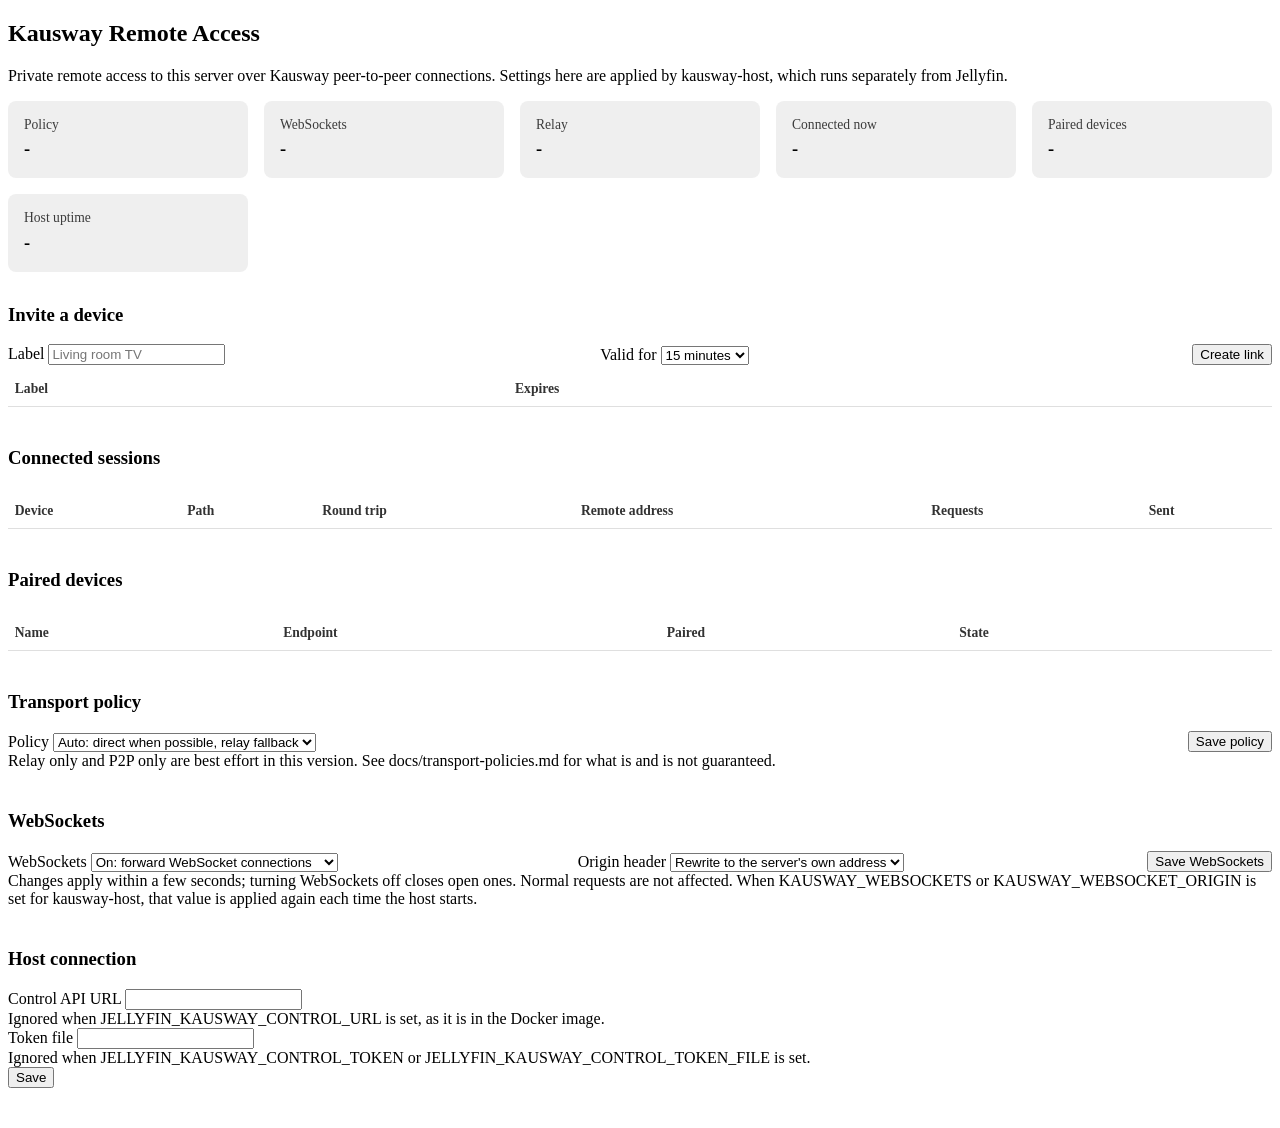
<file: jellyfin-plugin/Jellyfin.Plugin.Kausway/Configuration/configPage.html>
<!DOCTYPE html>
<html lang="en">
<head>
    <meta charset="utf-8">
    <title>Kausway Remote Access</title>
</head>
<body>
    <div id="KauswayConfigPage" data-role="page" class="page type-interior pluginConfigurationPage" data-require="emby-input,emby-button,emby-select">
        <style>
            #KauswayConfigPage .kausway-grid { display: grid; grid-template-columns: repeat(auto-fit, minmax(13em, 1fr)); gap: 1em; margin: 1em 0 2em; }
            #KauswayConfigPage .kausway-card { padding: 1em; border-radius: 0.5em; background: rgba(127, 127, 127, 0.12); transition: background 0.2s ease; }
            #KauswayConfigPage .kausway-card:hover { background: rgba(127, 127, 127, 0.18); }
            #KauswayConfigPage .kausway-card-label { font-size: 0.85em; opacity: 0.75; margin-bottom: 0.4em; }
            #KauswayConfigPage .kausway-card-value { font-size: 1.15em; font-weight: 600; word-break: break-all; line-height: 1.3; }
            #KauswayConfigPage .kausway-notice { padding: 0.8em 1em; border-radius: 0.5em; margin: 1em 0; line-height: 1.5; }
            #KauswayConfigPage .kausway-notice-warn { background: rgba(230, 160, 20, 0.18); border-left: 4px solid #e6a014; }
            #KauswayConfigPage .kausway-notice-error { background: rgba(220, 60, 50, 0.18); border-left: 4px solid #dc3c32; }
            #KauswayConfigPage .kausway-table { width: 100%; border-collapse: collapse; margin-top: 0.5em; }
            #KauswayConfigPage .kausway-table th, #KauswayConfigPage .kausway-table td { text-align: left; padding: 0.6em 0.5em; border-bottom: 1px solid rgba(127, 127, 127, 0.25); vertical-align: middle; }
            #KauswayConfigPage .kausway-table th { font-weight: 600; font-size: 0.85em; opacity: 0.8; }
            #KauswayConfigPage .kausway-table tr { transition: background 0.15s ease; }
            #KauswayConfigPage .kausway-table tbody tr:hover { background: rgba(127, 127, 127, 0.1); }
            #KauswayConfigPage .kausway-mono { font-family: monospace; font-size: 0.9em; }
            #KauswayConfigPage .kausway-pill { display: inline-block; padding: 0.15em 0.6em; border-radius: 1em; font-size: 0.85em; font-weight: 600; }
            #KauswayConfigPage .kausway-pill-direct { background: rgba(40, 170, 90, 0.25); }
            #KauswayConfigPage .kausway-pill-relay { background: rgba(40, 120, 220, 0.25); }
            #KauswayConfigPage .kausway-pill-unknown, #KauswayConfigPage .kausway-pill-revoked { background: rgba(127, 127, 127, 0.25); }
            #KauswayConfigPage .kausway-pill-active { background: rgba(40, 170, 90, 0.25); }
            #KauswayConfigPage .kausway-empty { opacity: 0.7; padding: 0.8em 0; }
            #KauswayConfigPage .kausway-row { display: flex; flex-wrap: wrap; gap: 1em; align-items: flex-end; }
            #KauswayConfigPage .kausway-row > .inputContainer, #KauswayConfigPage .kausway-row > .selectContainer { flex: 1 1 14em; margin-bottom: 0; }
            #KauswayConfigPage textarea.kausway-link { width: 100%; box-sizing: border-box; min-height: 5em; font-family: monospace; font-size: 0.85em; padding: 0.6em; border-radius: 0.3em; resize: vertical; }
            #KauswayConfigPage .kausway-section { margin-bottom: 2.5em; }
            #KauswayConfigPage .kausway-hidden { display: none; }
            #KauswayConfigPage .kausway-scroll { overflow-x: auto; }
        </style>
        <div data-role="content">
            <div class="content-primary">
                <h2 class="sectionTitle">Kausway Remote Access</h2>
                <p>Private remote access to this server over Kausway peer-to-peer connections. Settings here are applied by kausway-host, which runs separately from Jellyfin.</p>

                <div id="kauswayError" class="kausway-notice kausway-notice-error kausway-hidden" role="alert"></div>
                <div id="kauswayRestart" class="kausway-notice kausway-notice-warn kausway-hidden">
                    The saved policy needs an kausway-host restart before it takes effect. In Docker, restart the container.
                </div>

                <div class="kausway-grid">
                    <div class="kausway-card"><div class="kausway-card-label">Policy</div><div class="kausway-card-value" id="kauswayPolicyValue">-</div></div>
                    <div class="kausway-card"><div class="kausway-card-label">WebSockets</div><div class="kausway-card-value" id="kauswayWebSocketValue">-</div></div>
                    <div class="kausway-card"><div class="kausway-card-label">Relay</div><div class="kausway-card-value" id="kauswayRelayValue">-</div></div>
                    <div class="kausway-card"><div class="kausway-card-label">Connected now</div><div class="kausway-card-value" id="kauswaySessionsValue">-</div></div>
                    <div class="kausway-card"><div class="kausway-card-label">Paired devices</div><div class="kausway-card-value" id="kauswayDevicesValue">-</div></div>
                    <div class="kausway-card"><div class="kausway-card-label">Host uptime</div><div class="kausway-card-value" id="kauswayUptimeValue">-</div></div>
                </div>

                <div class="kausway-section">
                    <h3 class="sectionTitle">Invite a device</h3>
                    <form id="kauswayInviteForm">
                        <div class="kausway-row">
                            <div class="inputContainer">
                                <label class="inputLabel inputLabelUnfocused" for="kauswayInviteLabel">Label</label>
                                <input id="kauswayInviteLabel" type="text" is="emby-input" maxlength="64" required placeholder="Living room TV" />
                            </div>
                            <div class="selectContainer">
                                <label class="selectLabel" for="kauswayInviteTtl">Valid for</label>
                                <select id="kauswayInviteTtl" is="emby-select" class="emby-select-withcolor emby-select">
                                    <option value="900">15 minutes</option>
                                    <option value="3600">1 hour</option>
                                    <option value="86400">24 hours</option>
                                </select>
                            </div>
                            <div>
                                <button is="emby-button" type="submit" class="raised button-submit emby-button"><span>Create link</span></button>
                            </div>
                        </div>
                    </form>
                    <div id="kauswayInviteResult" class="kausway-hidden">
                        <p>Open this link on the device you are pairing. It works once and expires <span id="kauswayInviteExpiry"></span>.</p>
                        <textarea id="kauswayInviteLink" class="kausway-link emby-input" readonly></textarea>
                        <button is="emby-button" type="button" id="kauswayCopyLink" class="raised emby-button"><span>Copy link</span></button>
                    </div>
                    <div class="kausway-scroll">
                        <table class="kausway-table" id="kauswayInvitationsTable">
                            <thead><tr><th>Label</th><th>Expires</th><th></th></tr></thead>
                            <tbody></tbody>
                        </table>
                    </div>
                    <div class="kausway-empty kausway-hidden" id="kauswayInvitationsEmpty">No pending invitations.</div>
                </div>

                <div class="kausway-section">
                    <h3 class="sectionTitle">Connected sessions</h3>
                    <div class="kausway-scroll">
                        <table class="kausway-table" id="kauswaySessionsTable">
                            <thead><tr><th>Device</th><th>Path</th><th>Round trip</th><th>Remote address</th><th>Requests</th><th>Sent</th></tr></thead>
                            <tbody></tbody>
                        </table>
                    </div>
                    <div class="kausway-empty kausway-hidden" id="kauswaySessionsEmpty">No devices are connected.</div>
                </div>

                <div class="kausway-section">
                    <h3 class="sectionTitle">Paired devices</h3>
                    <div class="kausway-scroll">
                        <table class="kausway-table" id="kauswayDevicesTable">
                            <thead><tr><th>Name</th><th>Endpoint</th><th>Paired</th><th>State</th><th></th></tr></thead>
                            <tbody></tbody>
                        </table>
                    </div>
                    <div class="kausway-empty kausway-hidden" id="kauswayDevicesEmpty">No devices have been paired yet.</div>
                </div>

                <div class="kausway-section">
                    <h3 class="sectionTitle">Transport policy</h3>
                    <form id="kauswayPolicyForm">
                        <div class="kausway-row">
                            <div class="selectContainer">
                                <label class="selectLabel" for="kauswayPolicy">Policy</label>
                                <select id="kauswayPolicy" is="emby-select" class="emby-select-withcolor emby-select">
                                    <option value="auto">Auto: direct when possible, relay fallback</option>
                                    <option value="relay_only">Relay only</option>
                                    <option value="p2p_only">P2P only</option>
                                </select>
                            </div>
                            <div>
                                <button is="emby-button" type="submit" class="raised button-submit emby-button"><span>Save policy</span></button>
                            </div>
                        </div>
                    </form>
                    <div class="fieldDescription" id="kauswayEnforcement"></div>
                    <div class="fieldDescription">Relay only and P2P only are best effort in this version. See docs/transport-policies.md for what is and is not guaranteed.</div>
                </div>

                <div class="kausway-section">
                    <h3 class="sectionTitle">WebSockets</h3>
                    <form id="kauswayWebSocketForm">
                        <div class="kausway-row">
                            <div class="selectContainer">
                                <label class="selectLabel" for="kauswayWebSocketEnabled">WebSockets</label>
                                <select id="kauswayWebSocketEnabled" is="emby-select" class="emby-select-withcolor emby-select">
                                    <option value="on">On: forward WebSocket connections</option>
                                    <option value="off">Off: refuse them, as in earlier versions</option>
                                </select>
                            </div>
                            <div class="selectContainer">
                                <label class="selectLabel" for="kauswayWebSocketOrigin">Origin header</label>
                                <select id="kauswayWebSocketOrigin" is="emby-select" class="emby-select-withcolor emby-select">
                                    <option value="rewrite">Rewrite to the server's own address</option>
                                    <option value="pass_through">Pass through unchanged</option>
                                </select>
                            </div>
                            <div>
                                <button is="emby-button" type="submit" class="raised button-submit emby-button"><span>Save WebSockets</span></button>
                            </div>
                        </div>
                    </form>
                    <div class="fieldDescription">Changes apply within a few seconds; turning WebSockets off closes open ones. Normal requests are not affected. When KAUSWAY_WEBSOCKETS or KAUSWAY_WEBSOCKET_ORIGIN is set for kausway-host, that value is applied again each time the host starts.</div>
                </div>

                <div class="kausway-section">
                    <h3 class="sectionTitle">Host connection</h3>
                    <form id="kauswaySettingsForm">
                        <div class="inputContainer">
                            <label class="inputLabel inputLabelUnfocused" for="kauswayControlUrl">Control API URL</label>
                            <input id="kauswayControlUrl" type="url" is="emby-input" />
                            <div class="fieldDescription">Ignored when JELLYFIN_KAUSWAY_CONTROL_URL is set, as it is in the Docker image.</div>
                        </div>
                        <div class="inputContainer">
                            <label class="inputLabel inputLabelUnfocused" for="kauswayTokenFile">Token file</label>
                            <input id="kauswayTokenFile" type="text" is="emby-input" />
                            <div class="fieldDescription">Ignored when JELLYFIN_KAUSWAY_CONTROL_TOKEN or JELLYFIN_KAUSWAY_CONTROL_TOKEN_FILE is set.</div>
                        </div>
                        <button is="emby-button" type="submit" class="raised button-submit block emby-button"><span>Save</span></button>
                    </form>
                </div>
            </div>
        </div>
        <script type="text/javascript">
            (function () {
                var pluginId = '7c7a2311-48af-55e1-bc29-c41da361c57f';
                var page = document.querySelector('#KauswayConfigPage');
                var refreshTimer = null;

                function $(selector) { return page.querySelector(selector); }

                function show(element, visible) { element.classList.toggle('kausway-hidden', !visible); }

                function showError(message) {
                    var box = $('#kauswayError');
                    box.textContent = message || '';
                    show(box, !!message);
                }

                function request(method, path, body) {
                    var headers = { 'Authorization': 'MediaBrowser Token="' + ApiClient.accessToken() + '"' };
                    if (body !== undefined) { headers['Content-Type'] = 'application/json'; }
                    return fetch(ApiClient.getUrl('JellyfinKausway/' + path), {
                        method: method,
                        headers: headers,
                        body: body === undefined ? undefined : JSON.stringify(body)
                    }).then(function (response) {
                        if (response.status === 204) { return null; }
                        return response.text().then(function (text) {
                            var data = null;
                            try { data = text ? JSON.parse(text) : null; } catch (e) { data = null; }
                            if (!response.ok) {
                                var message = data && data.error && data.error.message ? data.error.message : 'Request failed with status ' + response.status + '.';
                                throw new Error(message);
                            }
                            return data;
                        });
                    });
                }

                function cell(row, text, className) {
                    var td = document.createElement('td');
                    td.textContent = text;
                    if (className) { td.className = className; }
                    row.appendChild(td);
                    return td;
                }

                function pill(row, text, kind) {
                    var td = document.createElement('td');
                    var span = document.createElement('span');
                    span.className = 'kausway-pill kausway-pill-' + kind;
                    span.textContent = text;
                    td.appendChild(span);
                    row.appendChild(td);
                }

                function actionButton(row, label, onClick) {
                    var td = document.createElement('td');
                    var button = document.createElement('button');
                    button.setAttribute('is', 'emby-button');
                    button.type = 'button';
                    button.className = 'emby-button';
                    button.textContent = label;
                    button.addEventListener('click', onClick);
                    td.appendChild(button);
                    row.appendChild(td);
                }

                function fillTable(tableSelector, emptySelector, items, buildRow) {
                    var body = $(tableSelector + ' tbody');
                    body.replaceChildren();
                    items.forEach(function (item) {
                        var row = document.createElement('tr');
                        buildRow(row, item);
                        body.appendChild(row);
                    });
                    show($(tableSelector), items.length > 0);
                    show($(emptySelector), items.length === 0);
                }

                function when(secs) { return secs ? new Date(secs * 1000).toLocaleString() : '-'; }

                function shortId(id) { return id.length > 16 ? id.slice(0, 8) + '...' + id.slice(-6) : id; }

                function bytes(n) {
                    var units = ['B', 'KB', 'MB', 'GB', 'TB'];
                    var i = 0;
                    while (n >= 1024 && i < units.length - 1) { n /= 1024; i++; }
                    return (i === 0 ? n : n.toFixed(1)) + ' ' + units[i];
                }

                function duration(secs) {
                    var d = Math.floor(secs / 86400), h = Math.floor(secs % 86400 / 3600), m = Math.floor(secs % 3600 / 60);
                    return d ? d + 'd ' + h + 'h' : h ? h + 'h ' + m + 'm' : m + 'm';
                }

                function renderPolicy(policy) {
                    $('#kauswayPolicyValue').textContent = policy.configured;
                    $('#kauswayPolicy').value = policy.configured;
                    $('#kauswayEnforcement').textContent = 'Current enforcement: ' + policy.enforcement + '.';
                    show($('#kauswayRestart'), policy.restart_required);
                }

                function renderWebSocket(settings) {
                    if (!settings) {
                        $('#kauswayWebSocketValue').textContent = 'Not supported by this host';
                        return;
                    }
                    $('#kauswayWebSocketValue').textContent = settings.enabled ? 'On (' + settings.origin_header + ')' : 'Off';
                    $('#kauswayWebSocketEnabled').value = settings.enabled ? 'on' : 'off';
                    $('#kauswayWebSocketOrigin').value = settings.origin_header;
                }

                function loadStatus() {
                    return request('GET', 'Status').then(function (status) {
                        renderPolicy(status.policy);
                        renderWebSocket(status.websocket);
                        var relay = status.relay.mode === 'disabled' ? 'Disabled' : (status.relay_connected ? 'Connected' : 'Not connected');
                        if (status.relay.mode === 'custom') { relay += ' (custom)'; }
                        $('#kauswayRelayValue').textContent = relay;
                        $('#kauswaySessionsValue').textContent = String(status.sessions);
                        $('#kauswayDevicesValue').textContent = String(status.devices);
                        $('#kauswayUptimeValue').textContent = duration(status.uptime_secs);
                    });
                }

                function loadSessions() {
                    return request('GET', 'Sessions').then(function (data) {
                        fillTable('#kauswaySessionsTable', '#kauswaySessionsEmpty', data.sessions, function (row, s) {
                            cell(row, s.name);
                            pill(row, s.path.kind, s.path.kind);
                            cell(row, s.path.rtt_ms === null || s.path.rtt_ms === undefined ? '-' : s.path.rtt_ms.toFixed(1) + ' ms');
                            cell(row, s.path.remote_addr || '-', 'kausway-mono');
                            cell(row, s.requests + (s.active_requests ? ' (' + s.active_requests + ' active)' : '') + (s.active_websockets ? ', ' + s.active_websockets + ' WebSocket' + (s.active_websockets === 1 ? '' : 's') : ''));
                            cell(row, bytes(s.bytes_sent));
                        });
                        $('#kauswaySessionsValue').textContent = String(data.sessions.length);
                    });
                }

                function loadDevices() {
                    return request('GET', 'Devices').then(function (data) {
                        fillTable('#kauswayDevicesTable', '#kauswayDevicesEmpty', data.devices, function (row, d) {
                            cell(row, d.name);
                            cell(row, shortId(d.endpoint_id), 'kausway-mono').title = d.endpoint_id;
                            cell(row, when(d.paired_at));
                            if (d.revoked_at) {
                                pill(row, 'revoked', 'revoked');
                                cell(row, '');
                            } else {
                                pill(row, d.connected ? 'connected' : 'active', 'active');
                                actionButton(row, 'Revoke', function () {
                                    if (!window.confirm('Revoke "' + d.name + '"? It will be disconnected and must be invited again to reconnect.')) { return; }
                                    request('DELETE', 'Devices/' + encodeURIComponent(d.endpoint_id)).then(refreshAll).catch(fail);
                                });
                            }
                        });
                    });
                }

                function loadInvitations() {
                    return request('GET', 'Invitations').then(function (data) {
                        fillTable('#kauswayInvitationsTable', '#kauswayInvitationsEmpty', data.invitations, function (row, inv) {
                            cell(row, inv.label);
                            cell(row, when(inv.expires_at));
                            actionButton(row, 'Cancel', function () {
                                request('DELETE', 'Invitations/' + encodeURIComponent(inv.id)).then(function () {
                                    show($('#kauswayInviteResult'), false);
                                    return loadInvitations();
                                }).catch(fail);
                            });
                        });
                    });
                }

                function fail(error) { showError(error && error.message ? error.message : String(error)); }

                function refreshAll() {
                    return Promise.all([loadStatus(), loadSessions(), loadDevices(), loadInvitations()])
                        .then(function () { showError(null); })
                        .catch(fail);
                }

                page.addEventListener('pageshow', function () {
                    Dashboard.showLoadingMsg();
                    ApiClient.getPluginConfiguration(pluginId).then(function (config) {
                        $('#kauswayControlUrl').value = config.ControlUrl || '';
                        $('#kauswayTokenFile').value = config.TokenFile || '';
                    });
                    refreshAll().then(function () { Dashboard.hideLoadingMsg(); });
                    clearInterval(refreshTimer);
                    refreshTimer = setInterval(function () {
                        Promise.all([loadStatus(), loadSessions()]).catch(fail);
                    }, 5000);
                });

                page.addEventListener('pagehide', function () {
                    clearInterval(refreshTimer);
                    refreshTimer = null;
                });

                $('#kauswayInviteForm').addEventListener('submit', function (e) {
                    e.preventDefault();
                    var label = $('#kauswayInviteLabel').value.trim();
                    request('POST', 'Invitations', { label: label, ttl_secs: parseInt($('#kauswayInviteTtl').value, 10) })
                        .then(function (inv) {
                            $('#kauswayInviteLink').value = inv.link;
                            $('#kauswayInviteExpiry').textContent = when(inv.expires_at);
                            show($('#kauswayInviteResult'), true);
                            $('#kauswayInviteLabel').value = '';
                            showError(null);
                            return loadInvitations();
                        })
                        .catch(fail);
                    return false;
                });

                $('#kauswayCopyLink').addEventListener('click', function () {
                    var link = $('#kauswayInviteLink');
                    var done = function () { Dashboard.alert('Invitation link copied.'); };
                    if (navigator.clipboard && window.isSecureContext) {
                        navigator.clipboard.writeText(link.value).then(done).catch(fail);
                    } else {
                        link.select();
                        document.execCommand('copy');
                        done();
                    }
                });

                $('#kauswayPolicyForm').addEventListener('submit', function (e) {
                    e.preventDefault();
                    request('PUT', 'Policy', { policy: $('#kauswayPolicy').value })
                        .then(function (policy) { renderPolicy(policy); showError(null); })
                        .catch(fail);
                    return false;
                });

                $('#kauswayWebSocketForm').addEventListener('submit', function (e) {
                    e.preventDefault();
                    request('PUT', 'WebSocket', {
                        enabled: $('#kauswayWebSocketEnabled').value === 'on',
                        origin_header: $('#kauswayWebSocketOrigin').value
                    })
                        .then(function (settings) { renderWebSocket(settings); showError(null); })
                        .catch(fail);
                    return false;
                });

                $('#kauswaySettingsForm').addEventListener('submit', function (e) {
                    e.preventDefault();
                    Dashboard.showLoadingMsg();
                    ApiClient.getPluginConfiguration(pluginId).then(function (config) {
                        config.ControlUrl = $('#kauswayControlUrl').value.trim();
                        config.TokenFile = $('#kauswayTokenFile').value.trim();
                        return ApiClient.updatePluginConfiguration(pluginId, config);
                    }).then(function (result) {
                        Dashboard.processPluginConfigurationUpdateResult(result);
                        return refreshAll();
                    });
                    return false;
                });
            })();
        </script>
    </div>
</body>
</html>
</file>
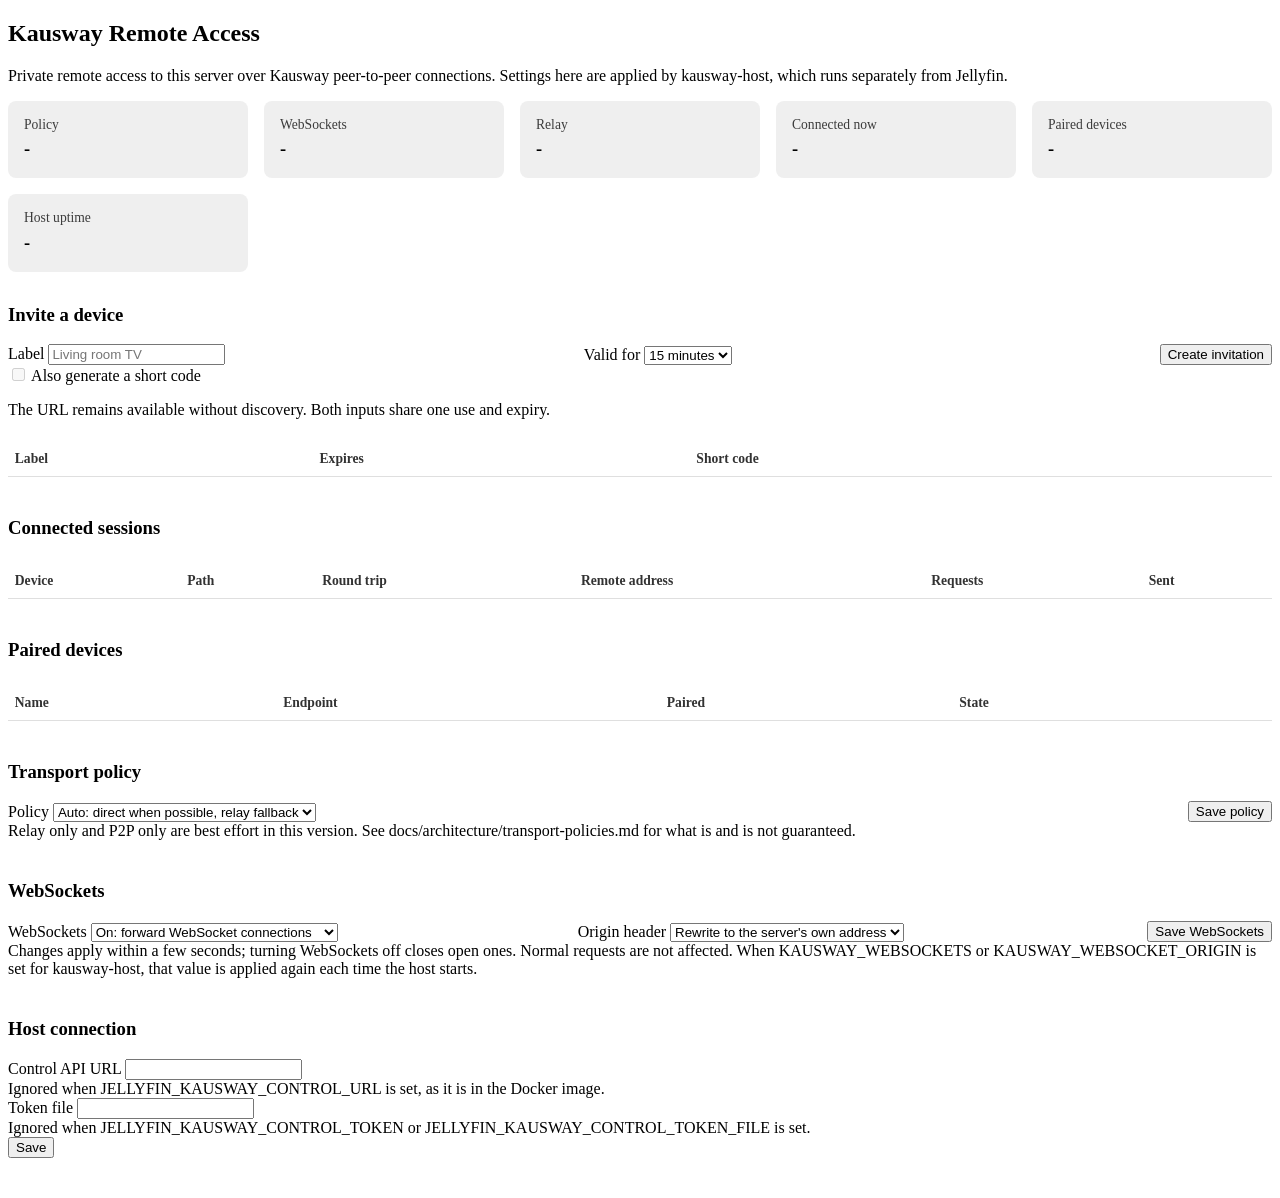
<file: integrations/jellyfin/plugin/Configuration/configPage.html>
<!DOCTYPE html>
<html lang="en">
<head>
    <meta charset="utf-8">
    <title>Kausway Remote Access</title>
</head>
<body>
    <div id="KauswayConfigPage" data-role="page" class="page type-interior pluginConfigurationPage" data-require="emby-input,emby-button,emby-select">
        <style>
            #KauswayConfigPage .kausway-grid { display: grid; grid-template-columns: repeat(auto-fit, minmax(13em, 1fr)); gap: 1em; margin: 1em 0 2em; }
            #KauswayConfigPage .kausway-card { padding: 1em; border-radius: 0.5em; background: rgba(127, 127, 127, 0.12); transition: background 0.2s ease; }
            #KauswayConfigPage .kausway-card:hover { background: rgba(127, 127, 127, 0.18); }
            #KauswayConfigPage .kausway-card-label { font-size: 0.85em; opacity: 0.75; margin-bottom: 0.4em; }
            #KauswayConfigPage .kausway-card-value { font-size: 1.15em; font-weight: 600; word-break: break-all; line-height: 1.3; }
            #KauswayConfigPage .kausway-notice { padding: 0.8em 1em; border-radius: 0.5em; margin: 1em 0; line-height: 1.5; }
            #KauswayConfigPage .kausway-notice-warn { background: rgba(230, 160, 20, 0.18); border-left: 4px solid #e6a014; }
            #KauswayConfigPage .kausway-notice-error { background: rgba(220, 60, 50, 0.18); border-left: 4px solid #dc3c32; }
            #KauswayConfigPage .kausway-table { width: 100%; border-collapse: collapse; margin-top: 0.5em; }
            #KauswayConfigPage .kausway-table th, #KauswayConfigPage .kausway-table td { text-align: left; padding: 0.6em 0.5em; border-bottom: 1px solid rgba(127, 127, 127, 0.25); vertical-align: middle; }
            #KauswayConfigPage .kausway-table th { font-weight: 600; font-size: 0.85em; opacity: 0.8; }
            #KauswayConfigPage .kausway-table tr { transition: background 0.15s ease; }
            #KauswayConfigPage .kausway-table tbody tr:hover { background: rgba(127, 127, 127, 0.1); }
            #KauswayConfigPage .kausway-mono { font-family: monospace; font-size: 0.9em; }
            #KauswayConfigPage .kausway-pill { display: inline-block; padding: 0.15em 0.6em; border-radius: 1em; font-size: 0.85em; font-weight: 600; }
            #KauswayConfigPage .kausway-pill-direct { background: rgba(40, 170, 90, 0.25); }
            #KauswayConfigPage .kausway-pill-relay { background: rgba(40, 120, 220, 0.25); }
            #KauswayConfigPage .kausway-pill-unknown, #KauswayConfigPage .kausway-pill-revoked { background: rgba(127, 127, 127, 0.25); }
            #KauswayConfigPage .kausway-pill-active { background: rgba(40, 170, 90, 0.25); }
            #KauswayConfigPage .kausway-empty { opacity: 0.7; padding: 0.8em 0; }
            #KauswayConfigPage .kausway-row { display: flex; flex-wrap: wrap; gap: 1em; align-items: flex-end; }
            #KauswayConfigPage .kausway-row > .inputContainer, #KauswayConfigPage .kausway-row > .selectContainer { flex: 1 1 14em; margin-bottom: 0; }
            #KauswayConfigPage textarea.kausway-link { width: 100%; box-sizing: border-box; min-height: 5em; font-family: monospace; font-size: 0.85em; padding: 0.6em; border-radius: 0.3em; resize: vertical; }
            #KauswayConfigPage .kausway-section { margin-bottom: 2.5em; }
            #KauswayConfigPage .kausway-hidden { display: none; }
            #KauswayConfigPage .kausway-scroll { overflow-x: auto; }
        </style>
        <div data-role="content">
            <div class="content-primary">
                <h2 class="sectionTitle">Kausway Remote Access</h2>
                <p>Private remote access to this server over Kausway peer-to-peer connections. Settings here are applied by kausway-host, which runs separately from Jellyfin.</p>

                <div id="kauswayError" class="kausway-notice kausway-notice-error kausway-hidden" role="alert"></div>
                <div id="kauswayRestart" class="kausway-notice kausway-notice-warn kausway-hidden">
                    The saved policy needs an kausway-host restart before it takes effect. In Docker, restart the container.
                </div>

                <div class="kausway-grid">
                    <div class="kausway-card"><div class="kausway-card-label">Policy</div><div class="kausway-card-value" id="kauswayPolicyValue">-</div></div>
                    <div class="kausway-card"><div class="kausway-card-label">WebSockets</div><div class="kausway-card-value" id="kauswayWebSocketValue">-</div></div>
                    <div class="kausway-card"><div class="kausway-card-label">Relay</div><div class="kausway-card-value" id="kauswayRelayValue">-</div></div>
                    <div class="kausway-card"><div class="kausway-card-label">Connected now</div><div class="kausway-card-value" id="kauswaySessionsValue">-</div></div>
                    <div class="kausway-card"><div class="kausway-card-label">Paired devices</div><div class="kausway-card-value" id="kauswayDevicesValue">-</div></div>
                    <div class="kausway-card"><div class="kausway-card-label">Host uptime</div><div class="kausway-card-value" id="kauswayUptimeValue">-</div></div>
                </div>

                <div class="kausway-section">
                    <h3 class="sectionTitle">Invite a device</h3>
                    <form id="kauswayInviteForm">
                        <div class="kausway-row">
                            <div class="inputContainer">
                                <label class="inputLabel inputLabelUnfocused" for="kauswayInviteLabel">Label</label>
                                <input id="kauswayInviteLabel" type="text" is="emby-input" maxlength="64" required placeholder="Living room TV" />
                            </div>
                            <div class="selectContainer">
                                <label class="selectLabel" for="kauswayInviteTtl">Valid for</label>
                                <select id="kauswayInviteTtl" is="emby-select" class="emby-select-withcolor emby-select">
                                    <option value="900">15 minutes</option>
                                    <option value="3600">1 hour</option>
                                    <option value="86400">24 hours</option>
                                </select>
                            </div>
                            <div>
                                <button is="emby-button" type="submit" class="raised button-submit emby-button"><span>Create invitation</span></button>
                            </div>
                        </div>
                        <label><input id="kauswayShortCode" type="checkbox" disabled /> Also generate a short code</label>
                        <p>The URL remains available without discovery. Both inputs share one use and expiry.</p>
                    </form>
                    <div id="kauswayInviteResult" class="kausway-hidden">
                        <p>Open this link on the device you are pairing. It works once and expires <span id="kauswayInviteExpiry"></span>.</p>
                        <textarea id="kauswayInviteLink" class="kausway-link emby-input" readonly></textarea>
                        <button is="emby-button" type="button" id="kauswayCopyLink" class="raised emby-button"><span>Copy link</span></button>
                        <div id="kauswayCodeResult" class="kausway-hidden">
                            <label for="kauswayInviteCode">Short code — treat as a password</label>
                            <input id="kauswayInviteCode" class="kausway-link emby-input" readonly autocomplete="off" spellcheck="false" />
                            <button is="emby-button" type="button" id="kauswayCopyCode" class="raised emby-button"><span>Copy code</span></button>
                            <p id="kauswayPublication" role="status"></p>
                        </div>
                    </div>
                    <div class="kausway-scroll">
                        <table class="kausway-table" id="kauswayInvitationsTable">
                            <thead><tr><th>Label</th><th>Expires</th><th>Short code</th><th></th></tr></thead>
                            <tbody></tbody>
                        </table>
                    </div>
                    <div class="kausway-empty kausway-hidden" id="kauswayInvitationsEmpty">No pending invitations.</div>
                </div>

                <div class="kausway-section">
                    <h3 class="sectionTitle">Connected sessions</h3>
                    <div class="kausway-scroll">
                        <table class="kausway-table" id="kauswaySessionsTable">
                            <thead><tr><th>Device</th><th>Path</th><th>Round trip</th><th>Remote address</th><th>Requests</th><th>Sent</th></tr></thead>
                            <tbody></tbody>
                        </table>
                    </div>
                    <div class="kausway-empty kausway-hidden" id="kauswaySessionsEmpty">No devices are connected.</div>
                </div>

                <div class="kausway-section">
                    <h3 class="sectionTitle">Paired devices</h3>
                    <div class="kausway-scroll">
                        <table class="kausway-table" id="kauswayDevicesTable">
                            <thead><tr><th>Name</th><th>Endpoint</th><th>Paired</th><th>State</th><th></th></tr></thead>
                            <tbody></tbody>
                        </table>
                    </div>
                    <div class="kausway-empty kausway-hidden" id="kauswayDevicesEmpty">No devices have been paired yet.</div>
                </div>

                <div class="kausway-section">
                    <h3 class="sectionTitle">Transport policy</h3>
                    <form id="kauswayPolicyForm">
                        <div class="kausway-row">
                            <div class="selectContainer">
                                <label class="selectLabel" for="kauswayPolicy">Policy</label>
                                <select id="kauswayPolicy" is="emby-select" class="emby-select-withcolor emby-select">
                                    <option value="auto">Auto: direct when possible, relay fallback</option>
                                    <option value="relay_only">Relay only</option>
                                    <option value="p2p_only">P2P only</option>
                                </select>
                            </div>
                            <div>
                                <button is="emby-button" type="submit" class="raised button-submit emby-button"><span>Save policy</span></button>
                            </div>
                        </div>
                    </form>
                    <div class="fieldDescription" id="kauswayEnforcement"></div>
                    <div class="fieldDescription">Relay only and P2P only are best effort in this version. See docs/architecture/transport-policies.md for what is and is not guaranteed.</div>
                </div>

                <div class="kausway-section">
                    <h3 class="sectionTitle">WebSockets</h3>
                    <form id="kauswayWebSocketForm">
                        <div class="kausway-row">
                            <div class="selectContainer">
                                <label class="selectLabel" for="kauswayWebSocketEnabled">WebSockets</label>
                                <select id="kauswayWebSocketEnabled" is="emby-select" class="emby-select-withcolor emby-select">
                                    <option value="on">On: forward WebSocket connections</option>
                                    <option value="off">Off: refuse them, as in earlier versions</option>
                                </select>
                            </div>
                            <div class="selectContainer">
                                <label class="selectLabel" for="kauswayWebSocketOrigin">Origin header</label>
                                <select id="kauswayWebSocketOrigin" is="emby-select" class="emby-select-withcolor emby-select">
                                    <option value="rewrite">Rewrite to the server's own address</option>
                                    <option value="pass_through">Pass through unchanged</option>
                                </select>
                            </div>
                            <div>
                                <button is="emby-button" type="submit" class="raised button-submit emby-button"><span>Save WebSockets</span></button>
                            </div>
                        </div>
                    </form>
                    <div class="fieldDescription">Changes apply within a few seconds; turning WebSockets off closes open ones. Normal requests are not affected. When KAUSWAY_WEBSOCKETS or KAUSWAY_WEBSOCKET_ORIGIN is set for kausway-host, that value is applied again each time the host starts.</div>
                </div>

                <div class="kausway-section">
                    <h3 class="sectionTitle">Host connection</h3>
                    <form id="kauswaySettingsForm">
                        <div class="inputContainer">
                            <label class="inputLabel inputLabelUnfocused" for="kauswayControlUrl">Control API URL</label>
                            <input id="kauswayControlUrl" type="url" is="emby-input" />
                            <div class="fieldDescription">Ignored when JELLYFIN_KAUSWAY_CONTROL_URL is set, as it is in the Docker image.</div>
                        </div>
                        <div class="inputContainer">
                            <label class="inputLabel inputLabelUnfocused" for="kauswayTokenFile">Token file</label>
                            <input id="kauswayTokenFile" type="text" is="emby-input" />
                            <div class="fieldDescription">Ignored when JELLYFIN_KAUSWAY_CONTROL_TOKEN or JELLYFIN_KAUSWAY_CONTROL_TOKEN_FILE is set.</div>
                        </div>
                        <button is="emby-button" type="submit" class="raised button-submit block emby-button"><span>Save</span></button>
                    </form>
                </div>
            </div>
        </div>
        <script type="text/javascript">
            (function () {
                var pluginId = '7c7a2311-48af-55e1-bc29-c41da361c57f';
                var page = document.querySelector('#KauswayConfigPage');
                var refreshTimer = null;
                var activeInvitation = null;
                function clearInvitation() {
                    activeInvitation = null;
                    $('#kauswayInviteLink').value = '';
                    $('#kauswayInviteCode').value = '';
                    $('#kauswayPublication').textContent = '';
                    show($('#kauswayInviteResult'), false);
                    show($('#kauswayCodeResult'), false);
                }
                function publicationText(inv) {
                    if (!inv.rendezvous) { return 'URL only'; }
                    if (inv.rendezvous.state === 'published') { return 'Publication acknowledged. Try the code, or use the full URL.'; }
                    if (inv.rendezvous.state === 'retrying') { return 'Publication is retrying' + (inv.rendezvous.error === 'too_large' ? ': address is too large for discovery' : '') + '. Use the full URL now.'; }
                    return 'Publishing short code… The full URL can be used now.';
                }

                function $(selector) { return page.querySelector(selector); }

                function show(element, visible) { element.classList.toggle('kausway-hidden', !visible); }

                function showError(message) {
                    var box = $('#kauswayError');
                    box.textContent = message || '';
                    show(box, !!message);
                }

                function request(method, path, body) {
                    var headers = { 'Authorization': 'MediaBrowser Token="' + ApiClient.accessToken() + '"' };
                    if (body !== undefined) { headers['Content-Type'] = 'application/json'; }
                    return fetch(ApiClient.getUrl('JellyfinKausway/' + path), {
                        method: method,
                        headers: headers,
                        body: body === undefined ? undefined : JSON.stringify(body)
                    }).then(function (response) {
                        if (response.status === 204) { return null; }
                        return response.text().then(function (text) {
                            var data = null;
                            try { data = text ? JSON.parse(text) : null; } catch (e) { data = null; }
                            if (!response.ok) {
                                var message = data && data.error && data.error.message ? data.error.message : 'Request failed with status ' + response.status + '.';
                                throw new Error(message);
                            }
                            return data;
                        });
                    });
                }

                function cell(row, text, className) {
                    var td = document.createElement('td');
                    td.textContent = text;
                    if (className) { td.className = className; }
                    row.appendChild(td);
                    return td;
                }

                function pill(row, text, kind) {
                    var td = document.createElement('td');
                    var span = document.createElement('span');
                    span.className = 'kausway-pill kausway-pill-' + kind;
                    span.textContent = text;
                    td.appendChild(span);
                    row.appendChild(td);
                }

                function actionButton(row, label, onClick) {
                    var td = document.createElement('td');
                    var button = document.createElement('button');
                    button.setAttribute('is', 'emby-button');
                    button.type = 'button';
                    button.className = 'emby-button';
                    button.textContent = label;
                    button.addEventListener('click', onClick);
                    td.appendChild(button);
                    row.appendChild(td);
                }

                function fillTable(tableSelector, emptySelector, items, buildRow) {
                    var body = $(tableSelector + ' tbody');
                    body.replaceChildren();
                    items.forEach(function (item) {
                        var row = document.createElement('tr');
                        buildRow(row, item);
                        body.appendChild(row);
                    });
                    show($(tableSelector), items.length > 0);
                    show($(emptySelector), items.length === 0);
                }

                function when(secs) { return secs ? new Date(secs * 1000).toLocaleString() : '-'; }

                function shortId(id) { return id.length > 16 ? id.slice(0, 8) + '...' + id.slice(-6) : id; }

                function bytes(n) {
                    var units = ['B', 'KB', 'MB', 'GB', 'TB'];
                    var i = 0;
                    while (n >= 1024 && i < units.length - 1) { n /= 1024; i++; }
                    return (i === 0 ? n : n.toFixed(1)) + ' ' + units[i];
                }

                function duration(secs) {
                    var d = Math.floor(secs / 86400), h = Math.floor(secs % 86400 / 3600), m = Math.floor(secs % 3600 / 60);
                    return d ? d + 'd ' + h + 'h' : h ? h + 'h ' + m + 'm' : m + 'm';
                }

                function renderPolicy(policy) {
                    $('#kauswayPolicyValue').textContent = policy.configured;
                    $('#kauswayPolicy').value = policy.configured;
                    $('#kauswayEnforcement').textContent = 'Current enforcement: ' + policy.enforcement + '.';
                    show($('#kauswayRestart'), policy.restart_required);
                }

                function renderWebSocket(settings) {
                    if (!settings) {
                        $('#kauswayWebSocketValue').textContent = 'Not supported by this host';
                        return;
                    }
                    $('#kauswayWebSocketValue').textContent = settings.enabled ? 'On (' + settings.origin_header + ')' : 'Off';
                    $('#kauswayWebSocketEnabled').value = settings.enabled ? 'on' : 'off';
                    $('#kauswayWebSocketOrigin').value = settings.origin_header;
                }

                function loadStatus() {
                    return request('GET', 'Status').then(function (status) {
                        renderPolicy(status.policy);
                        $('#kauswayShortCode').disabled = !(status.rendezvous && status.rendezvous.supported);
                        if ($('#kauswayShortCode').disabled) { $('#kauswayShortCode').checked = false; }
                        renderWebSocket(status.websocket);
                        var relay = status.relay.mode === 'disabled' ? 'Disabled' : (status.relay_connected ? 'Connected' : 'Not connected');
                        if (status.relay.mode === 'custom') { relay += ' (custom)'; }
                        $('#kauswayRelayValue').textContent = relay;
                        $('#kauswaySessionsValue').textContent = String(status.sessions);
                        $('#kauswayDevicesValue').textContent = String(status.devices);
                        $('#kauswayUptimeValue').textContent = duration(status.uptime_secs);
                    });
                }

                function loadSessions() {
                    return request('GET', 'Sessions').then(function (data) {
                        fillTable('#kauswaySessionsTable', '#kauswaySessionsEmpty', data.sessions, function (row, s) {
                            cell(row, s.name);
                            pill(row, s.path.kind, s.path.kind);
                            cell(row, s.path.rtt_ms === null || s.path.rtt_ms === undefined ? '-' : s.path.rtt_ms.toFixed(1) + ' ms');
                            cell(row, s.path.remote_addr || '-', 'kausway-mono');
                            cell(row, s.requests + (s.active_requests ? ' (' + s.active_requests + ' active)' : '') + (s.active_websockets ? ', ' + s.active_websockets + ' WebSocket' + (s.active_websockets === 1 ? '' : 's') : ''));
                            cell(row, bytes(s.bytes_sent));
                        });
                        $('#kauswaySessionsValue').textContent = String(data.sessions.length);
                    });
                }

                function loadDevices() {
                    return request('GET', 'Devices').then(function (data) {
                        fillTable('#kauswayDevicesTable', '#kauswayDevicesEmpty', data.devices, function (row, d) {
                            cell(row, d.name);
                            cell(row, shortId(d.endpoint_id), 'kausway-mono').title = d.endpoint_id;
                            cell(row, when(d.paired_at));
                            if (d.revoked_at) {
                                pill(row, 'revoked', 'revoked');
                                cell(row, '');
                            } else {
                                pill(row, d.connected ? 'connected' : 'active', 'active');
                                actionButton(row, 'Revoke', function () {
                                    if (!window.confirm('Revoke "' + d.name + '"? It will be disconnected and must be invited again to reconnect.')) { return; }
                                    request('DELETE', 'Devices/' + encodeURIComponent(d.endpoint_id)).then(refreshAll).catch(fail);
                                });
                            }
                        });
                    });
                }

                function loadInvitations() {
                    return request('GET', 'Invitations').then(function (data) {
                        if (activeInvitation) {
                            var current = data.invitations.find(function (inv) { return inv.id === activeInvitation.id; });
                            if (!current || activeInvitation.expires_at <= Date.now() / 1000) { clearInvitation(); }
                            else { $('#kauswayPublication').textContent = publicationText(current); }
                        }
                        fillTable('#kauswayInvitationsTable', '#kauswayInvitationsEmpty', data.invitations, function (row, inv) {
                            cell(row, inv.label);
                            cell(row, when(inv.expires_at));
                            cell(row, publicationText(inv));
                            actionButton(row, 'Cancel', function () {
                                request('DELETE', 'Invitations/' + encodeURIComponent(inv.id)).then(function () {
                                    if (activeInvitation && activeInvitation.id === inv.id) { clearInvitation(); }
                                    return loadInvitations();
                                }).catch(fail);
                            });
                        });
                    });
                }

                function fail(error) { showError(error && error.message ? error.message : String(error)); }

                function refreshAll() {
                    return Promise.all([loadStatus(), loadSessions(), loadDevices(), loadInvitations()])
                        .then(function () { showError(null); })
                        .catch(fail);
                }

                page.addEventListener('pageshow', function () {
                    Dashboard.showLoadingMsg();
                    ApiClient.getPluginConfiguration(pluginId).then(function (config) {
                        $('#kauswayControlUrl').value = config.ControlUrl || '';
                        $('#kauswayTokenFile').value = config.TokenFile || '';
                    });
                    refreshAll().then(function () { Dashboard.hideLoadingMsg(); });
                    clearInterval(refreshTimer);
                    refreshTimer = setInterval(function () {
                        if (activeInvitation && activeInvitation.expires_at <= Date.now() / 1000) { clearInvitation(); }
                        Promise.all([loadStatus(), loadSessions(), loadInvitations()]).catch(fail);
                    }, 5000);
                });

                page.addEventListener('pagehide', function () {
                    clearInvitation();
                    clearInterval(refreshTimer);
                    refreshTimer = null;
                });

                $('#kauswayInviteForm').addEventListener('submit', function (e) {
                    e.preventDefault();
                    var label = $('#kauswayInviteLabel').value.trim();
                    request('POST', 'Invitations', { label: label, ttl_secs: parseInt($('#kauswayInviteTtl').value, 10), short_code: $('#kauswayShortCode').checked })
                        .then(function (inv) {
                            activeInvitation = inv;
                            $('#kauswayInviteCode').value = inv.short_code || '';
                            show($('#kauswayCodeResult'), !!inv.short_code);
                            $('#kauswayPublication').textContent = publicationText(inv);
                            $('#kauswayInviteLink').value = inv.link;
                            $('#kauswayInviteExpiry').textContent = when(inv.expires_at);
                            show($('#kauswayInviteResult'), true);
                            $('#kauswayInviteLabel').value = '';
                            showError(null);
                            return loadInvitations();
                        })
                        .catch(fail);
                    return false;
                });

                $('#kauswayCopyCode').addEventListener('click', function () {
                    var code = $('#kauswayInviteCode');
                    if (!code.value) { return; }
                    if (navigator.clipboard && window.isSecureContext) {
                        navigator.clipboard.writeText(code.value).then(function () { Dashboard.alert('Short code copied.'); }).catch(fail);
                    } else { code.select(); document.execCommand('copy'); }
                });

                $('#kauswayCopyLink').addEventListener('click', function () {
                    var link = $('#kauswayInviteLink');
                    var done = function () { Dashboard.alert('Invitation link copied.'); };
                    if (navigator.clipboard && window.isSecureContext) {
                        navigator.clipboard.writeText(link.value).then(done).catch(fail);
                    } else {
                        link.select();
                        document.execCommand('copy');
                        done();
                    }
                });

                $('#kauswayPolicyForm').addEventListener('submit', function (e) {
                    e.preventDefault();
                    request('PUT', 'Policy', { policy: $('#kauswayPolicy').value })
                        .then(function (policy) { renderPolicy(policy); showError(null); })
                        .catch(fail);
                    return false;
                });

                $('#kauswayWebSocketForm').addEventListener('submit', function (e) {
                    e.preventDefault();
                    request('PUT', 'WebSocket', {
                        enabled: $('#kauswayWebSocketEnabled').value === 'on',
                        origin_header: $('#kauswayWebSocketOrigin').value
                    })
                        .then(function (settings) { renderWebSocket(settings); showError(null); })
                        .catch(fail);
                    return false;
                });

                $('#kauswaySettingsForm').addEventListener('submit', function (e) {
                    e.preventDefault();
                    Dashboard.showLoadingMsg();
                    ApiClient.getPluginConfiguration(pluginId).then(function (config) {
                        config.ControlUrl = $('#kauswayControlUrl').value.trim();
                        config.TokenFile = $('#kauswayTokenFile').value.trim();
                        return ApiClient.updatePluginConfiguration(pluginId, config);
                    }).then(function (result) {
                        Dashboard.processPluginConfigurationUpdateResult(result);
                        return refreshAll();
                    });
                    return false;
                });
            })();
        </script>
    </div>
</body>
</html>
</file>
